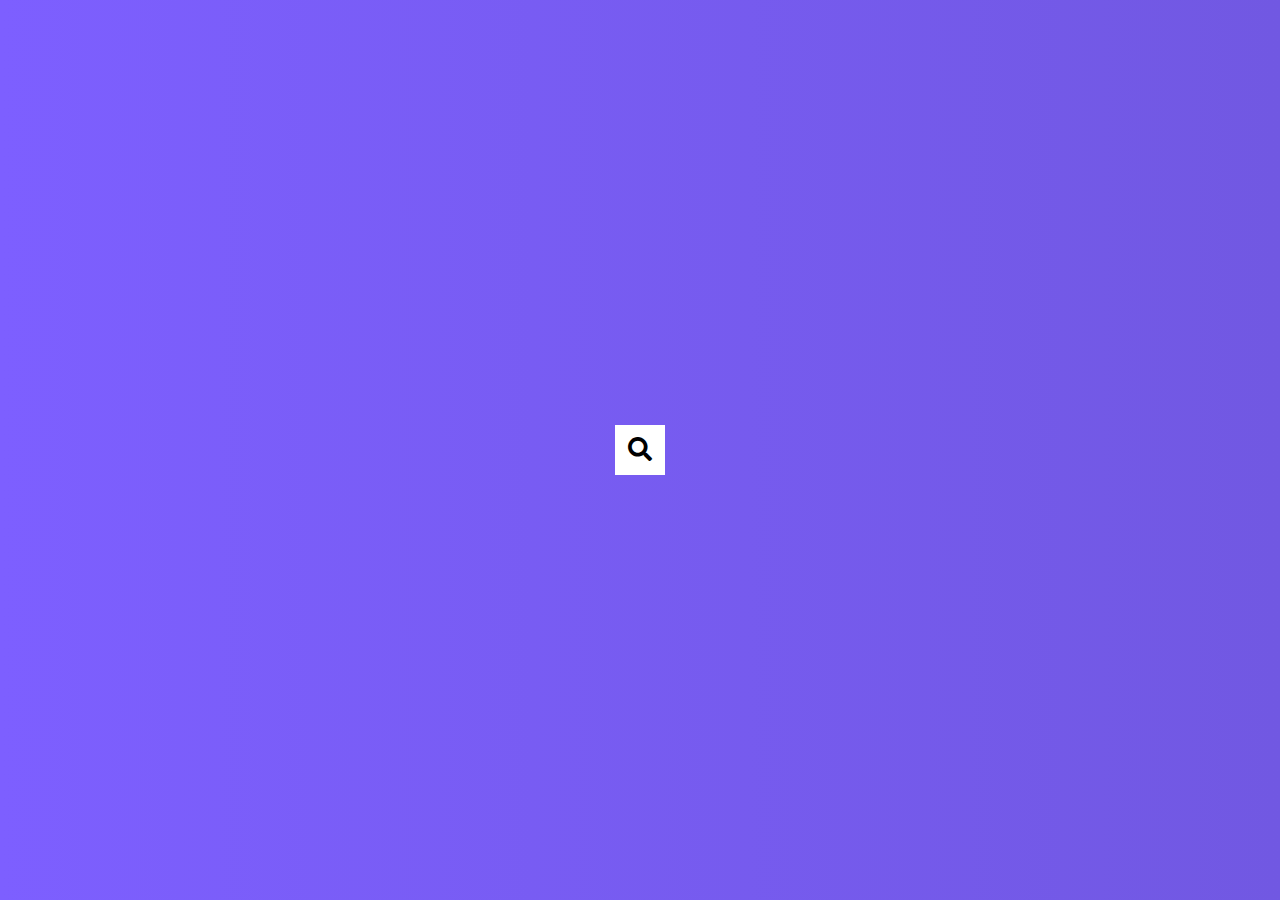
<file: 15_HiddenSearchWidget/index.html>
<!DOCTYPE html>
<html lang="en">
  <head>
    <meta charset="UTF-8" />
    <meta http-equiv="X-UA-Compatible" content="IE=edge" />
    <meta name="viewport" content="width=device-width, initial-scale=1.0" />
    <title>Hidden Search</title>
    <link rel="stylesheet" href="style.css" />
    <link
      rel="stylesheet"
      href="https://cdnjs.cloudflare.com/ajax/libs/font-awesome/5.14.0/css/all.min.css"
      crossorigin="anonymous"
    />
  </head>
  <body>
    <div class="search">
      <input type="text" class="input" placeholder="search..." />
      <button class="btn">
        <i class="fas fa-search"></i>
      </button>
    </div>
    <script src="script.js"></script>
  </body>
</html>
</file>
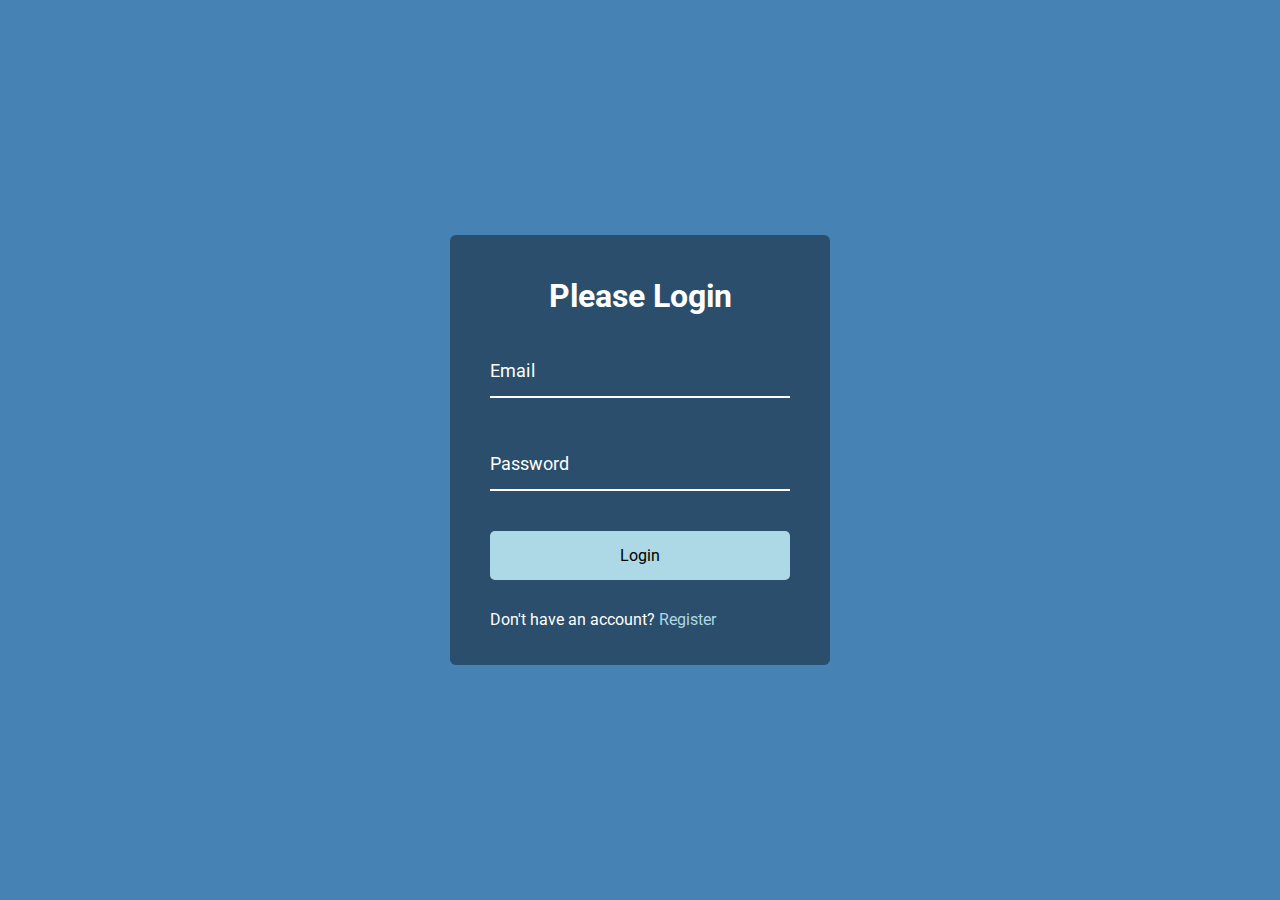
<file: FormWaveAnimation/index.html>
<!DOCTYPE html>
<html lang="en">
  <head>
    <meta charset="UTF-8" />
    <meta http-equiv="X-UA-Compatible" content="IE=edge" />
    <meta name="viewport" content="width=device-width, initial-scale=1.0" />
    <title>Form Input Wave</title>
    <link rel="stylesheet" href="style.css" />
  </head>
  <body>
    <div class="container">
      <h1>Please Login</h1>
      <div class="form-experiment">
        <form action="">
          <div class="form-control">
            <input type="text" required />
            <label for="">Email</label>
          </div>

          <div class="form-control">
            <input type="password" required />
            <label for="">Password</label>
          </div>

          <button class="btn" name="submit" type="button">Login</button>
          <p class="text">Don't have an account? <a href="#">Register</a></p>
        </form>
      </div>
    </div>
    <script src="script.js"></script>
  </body>
</html>
</file>
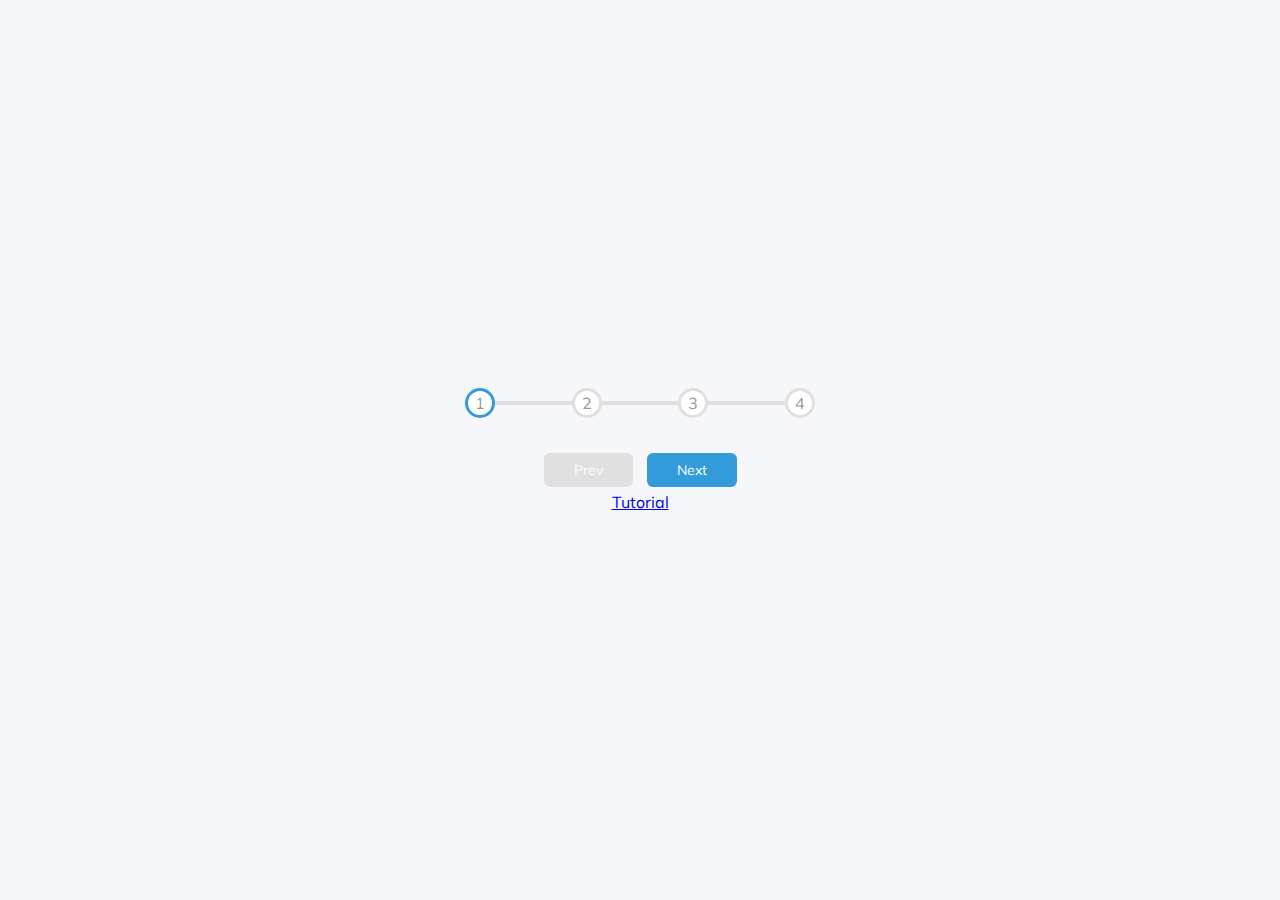
<file: ProgressSteps/index.html>
<!DOCTYPE html>
<html lang="en">
  <head>
    <meta charset="UTF-8" />
    <meta http-equiv="X-UA-Compatible" content="IE=edge" />
    <meta name="viewport" content="width=device-width, initial-scale=1.0" />
    <title>Progress Steps</title>
    <link rel="stylesheet" href="style.css" />
  </head>
  <body>
    <div class="container">
      <div class="progress-container">
        <div class="progress" id="progress"></div>
        <div class="circle active">1</div>
        <div class="circle">2</div>
        <div class="circle">3</div>
        <div class="circle">4</div>
      </div>
      <button class="btn" id="prev" disabled>Prev</button>
      <button class="btn" id="next">Next</button>
      <div>
        <a
          href="https://www.udemy.com/course/50-projects-50-days/learn/lecture/23595222"
          target="_blank"
          >Tutorial
        </a>
      </div>
    </div>

    <script src="script.js"></script>
  </body>
</html>
</file>
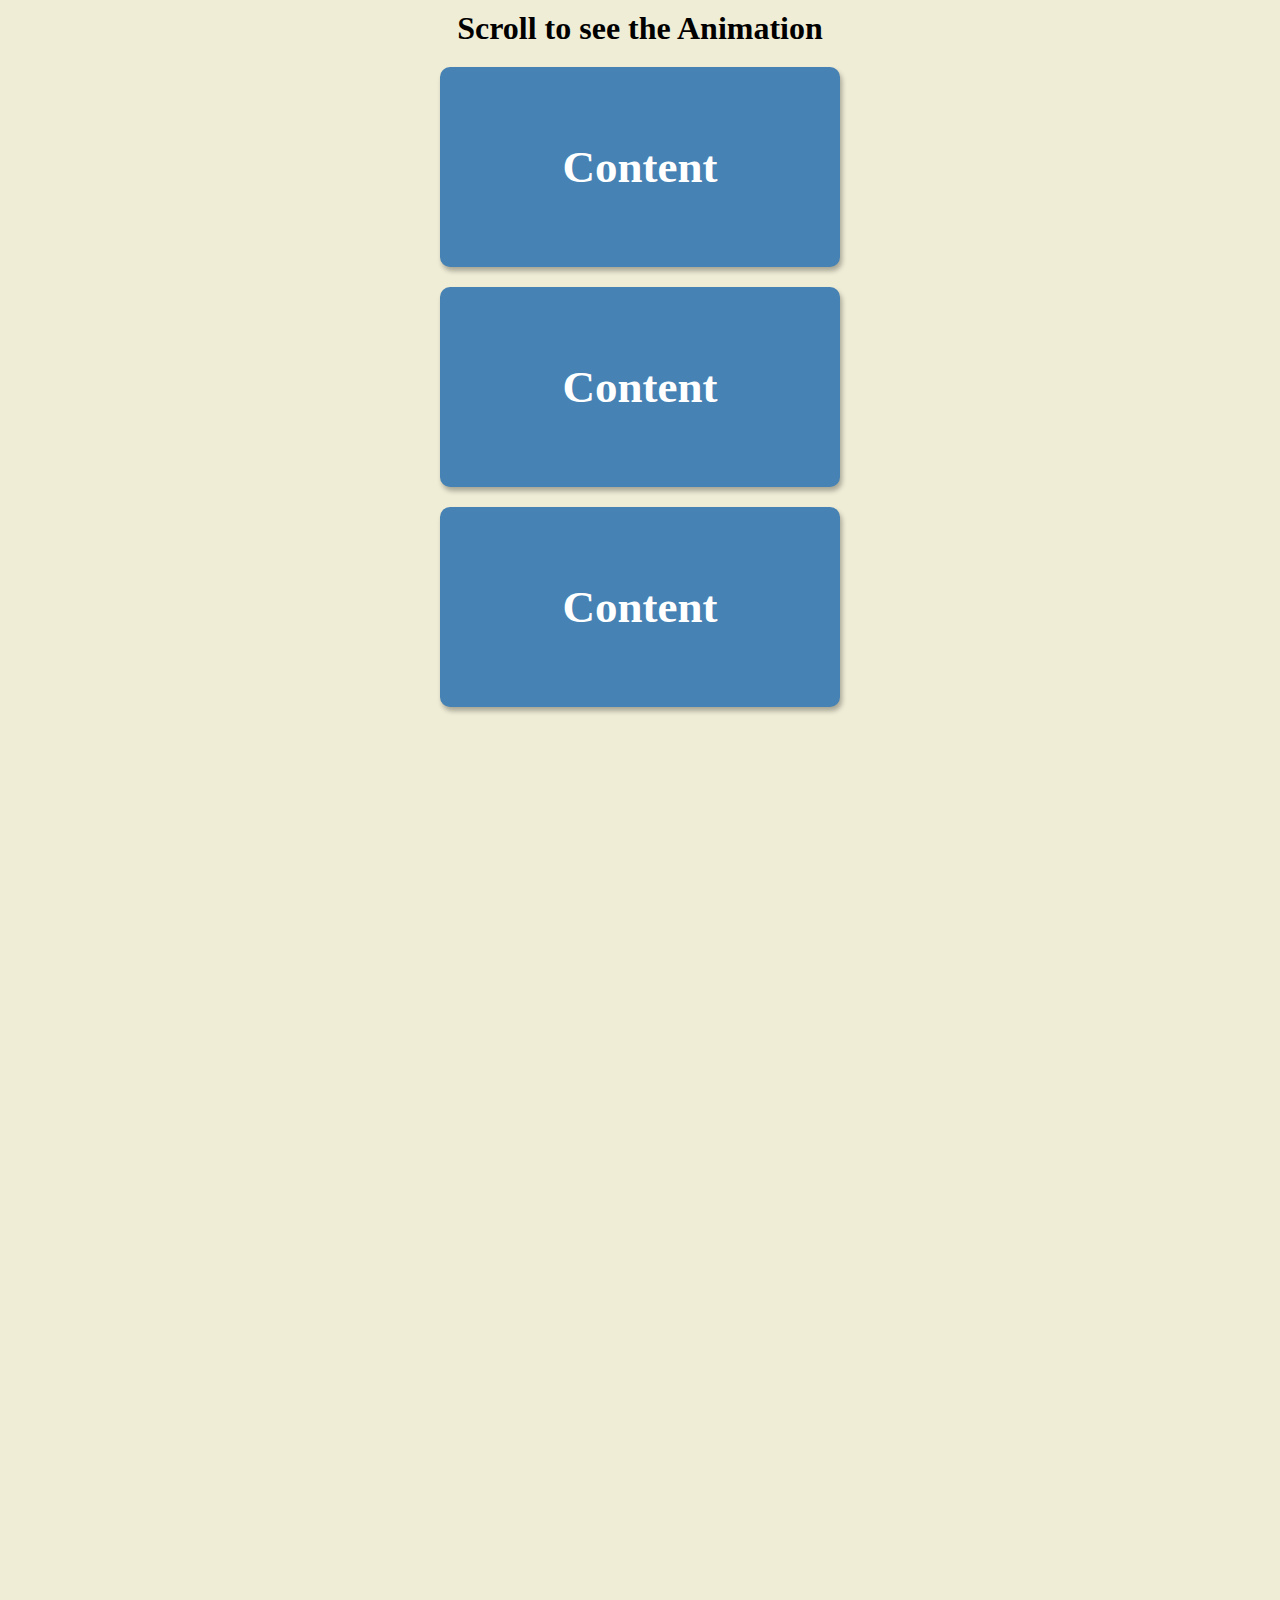
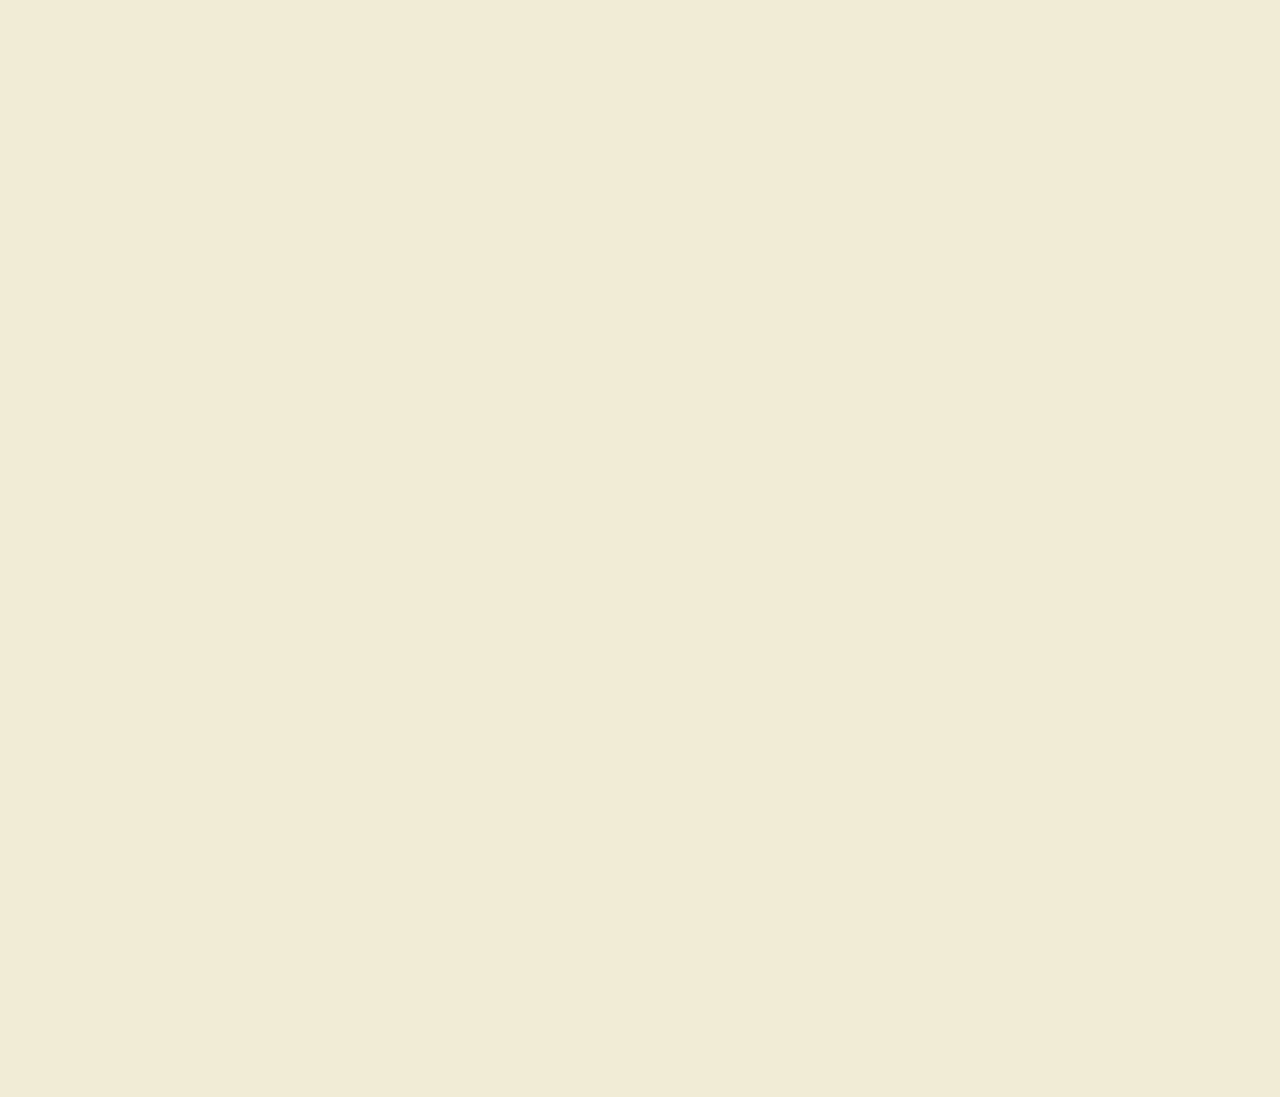
<file: ScrollAnimation/index.html>
<!DOCTYPE html>
<html lang="en">
  <head>
    <meta charset="UTF-8" />
    <meta http-equiv="X-UA-Compatible" content="IE=edge" />
    <meta name="viewport" content="width=device-width, initial-scale=1.0" />
    <title>Scroll Animation</title>
    <link rel="stylesheet" href="style.css" />
  </head>
  <body>
    <h1>Scroll to see the Animation</h1>
    <div class="box"><h2>Content</h2></div>
    <div class="box"><h2>Content</h2></div>
    <div class="box"><h2>Content</h2></div>
    <div class="box"><h2>Content</h2></div>
    <div class="box"><h2>Content</h2></div>
    <div class="box"><h2>Content</h2></div>
    <div class="box"><h2>Content</h2></div>
    <div class="box"><h2>Content</h2></div>
    <div class="box"><h2>Content</h2></div>
    <div class="box"><h2>Content</h2></div>
    <div class="box"><h2>Content</h2></div>
    <div class="box"><h2>Content</h2></div>

    <script src="script.js"></script>
  </body>
</html>
</file>
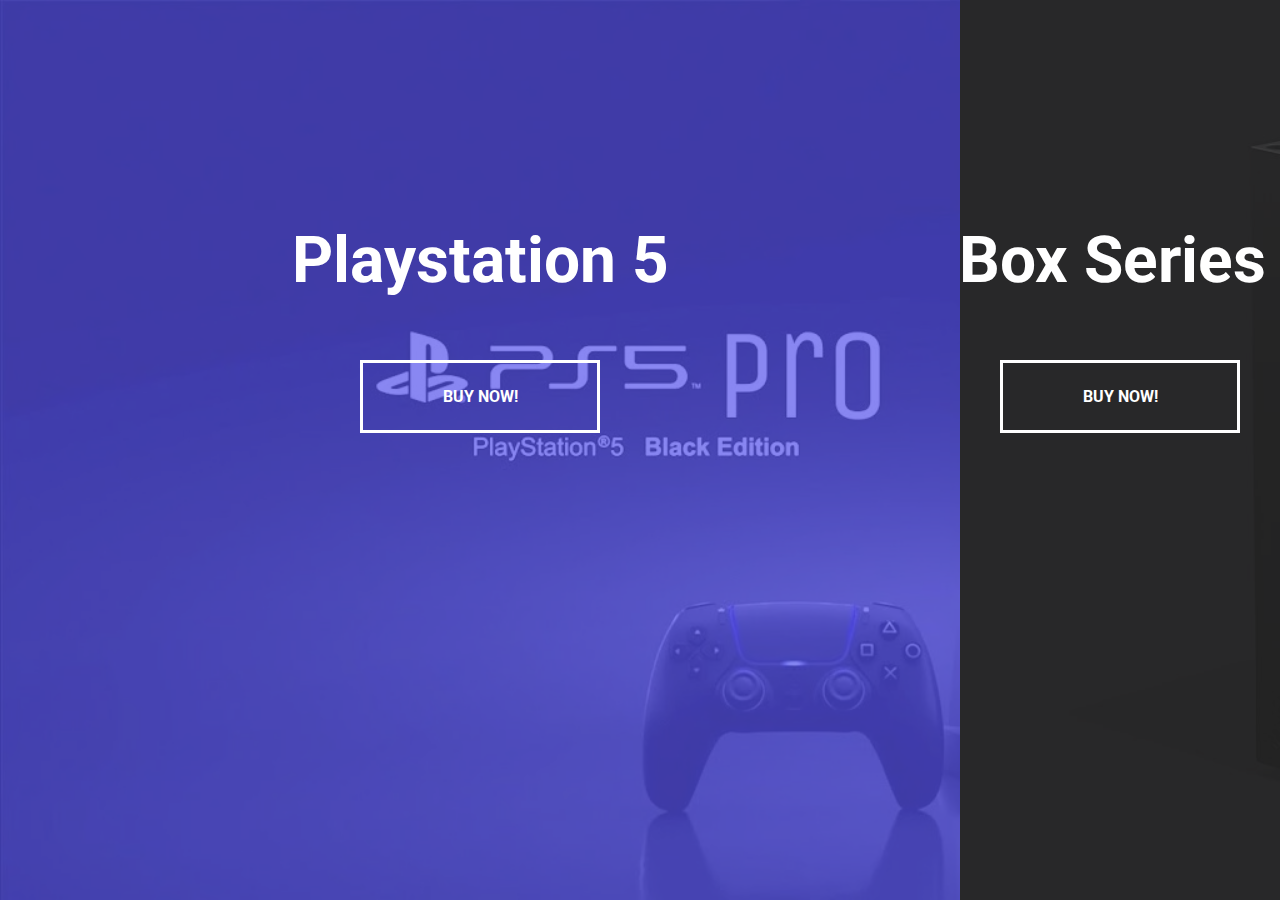
<file: SplitLandingPage/index.html>
<!DOCTYPE html>
<html lang="en">
  <head>
    <meta charset="UTF-8" />
    <meta http-equiv="X-UA-Compatible" content="IE=edge" />
    <meta name="viewport" content="width=device-width, initial-scale=1.0" />
    <title>Split Landing Page</title>
    <link rel="stylesheet" href="style.css" />
  </head>
  <body>
    <div class="container">
      <div class="split left">
        <h1>Playstation 5</h1>
        <a href="#" class="btn">Buy Now!</a>
      </div>
      <div class="split right">
        <h1>XBox Series X</h1>
        <a href="#" class="btn">Buy Now!</a>
      </div>
    </div>
    <script src="script.js"></script>
  </body>
</html>
</file>
<file: 15_HiddenSearchWidget/style.css>
@import url("https://fonts.googleapis.com/css2?family=Roboto:wght@400;700&display=swap");

* {
  box-sizing: border-box;
}

body {
  background-image: linear-gradient(90deg, #7d5fff, #7158e2);
  font-family: "Roboto", sans-serif;
  display: flex;
  /* flex-direction: column; */
  align-items: center;
  justify-content: center;
  height: 100vh;
  overflow: hidden;
  margin: 0;
}

.search {
  position: relative;
  height: 50px;
}

.search .input {
  background-color: #fff;
  border: 0;
  font-size: 18px;
  padding: 15px;
  height: 50px;
  width: 50px;
  transition: width 0.3 ease;
}

.btn {
  background-color: #fff;
  border: 0;
  cursor: pointer;
  font-size: 24px;
  position: absolute;
  top: 0;
  left: 0;
  width: 50px;
  height: 50px;
  transition: transform 0.3s ease;
}

.btn:focus,
.input:focus {
  outline: none;
}

.search.active .input {
  width: 200px;
}

.search.active .btn {
  transform: translateX(198px);
}
</file>
<file: FormWaveAnimation/style.css>
@import url("https://fonts.googleapis.com/css2?family=Roboto:wght@400;700&display=swap");

* {
  box-sizing: border-box;
}

body {
  background-color: steelblue;
  color: #fff;

  font-family: "Roboto", sans-serif;
  display: flex;
  flex-direction: row;
  align-items: center;
  justify-content: center;
  height: 100vh;
  overflow: hidden;
  margin: 0;
}

.container {
  background-color: rgba(0, 0, 0, 0.4);
  padding: 20px 40px;
  border-radius: 6px;
}

.container h1 {
  text-align: center;
  margin-bottom: 30px;
}

.container a {
  text-decoration: none;
  color: lightblue;
}

.form-control {
  position: relative;
  margin: 20px 0 40px;
  width: 300px;
}

.form-control input {
  background-color: transparent;
  border: 0;
  border-bottom: 2px #fff solid;
  display: block;
  width: 100%;
  padding: 15px 0;
  font-size: 18px;
  color: #fff;
}

.form-control input:focus,
.form-control input:valid {
  outline: 0;
  border-bottom-color: lightblue;
}
.form-control label span {
  display: inline-block;
  font-size: 18px;
  min-width: 5px;
  transition: 0.3s cubic-bezier(0.68, -0.55, 0.265, 1.55);
}

.form-control input:focus + label span,
.form-control input:valid + label span {
  color: lightblue;
  transform: translateY(-30px);
}
.text {
  margin-top: 30px;
}

.btn {
  cursor: pointer;
  display: inline-block;
  width: 100%;
  background: lightblue;
  padding: 15px;
  font-family: inherit;
  font-size: 16px;
  border: 0;
  border-radius: 5px;
}
.btn:focus {
  outline: 0;
}
.btn:active {
  transform: scale(0.98);
}

.form-control label {
  position: absolute;
  top: 15px;
  left: 0;
}
/* .form-experiment {
  display: flex;
  flex-direction: column;
} */
</file>
<file: ProgressSteps/style.css>
@import url("https://fonts.googleapis.com/css?family=Muli&display=swap");

:root {
  --line-border-fill: #349bdb;
  --line-border-empty: #e0e0e0;
}

* {
  box-sizing: border-box;
}

body {
  background-color: #f6f7fb;
  font-family: "Muli", sans-serif;
  display: flex;
  /* flex-direction: column; */
  align-items: center;
  justify-content: center;
  height: 100vh;
  overflow: hidden;
  margin: 0;
}

.container {
  text-align: center;
}

.progress-container {
  display: flex;
  justify-content: space-between;
  position: relative;
  margin-bottom: 30px;
  max-width: 100%;
  width: 350px;
}
.progress-container::before {
  content: "";
  background-color: #e0e0e0;
  position: absolute;
  top: 50%;
  left: 0;
  transform: translateY(-50%);
  z-index: -1;
  height: 4px;
  width: 100%;
  /* transition: 0.4s ease; */
}

.progress {
  background-color: var(--line-border-fill);
  position: absolute;
  top: 50%;
  left: 0;
  transform: translateY(-50%);
  z-index: -1;
  height: 4px;
  width: 0%;
  transition: 0.4s ease;
}

.circle {
  background-color: #fff;
  color: #999;
  border-radius: 50%;
  height: 30px;
  width: 30px;
  display: flex;
  justify-content: center;
  align-items: center;
  border: 3px solid var(--line-border-empty);
  transition: 0.4s ease;
}

.circle.active {
  border-color: var(--line-border-fill);
}

.btn {
  background-color: var(--line-border-fill);
  color: #fff;
  border: 0;
  border-radius: 6px;
  cursor: pointer;
  font-family: inherit;
  padding: 8px 30px;
  margin: 5px;
  font-size: 14px;
}

.btn:active {
  transform: scale(0.98);
}

.btn:focus {
  outline: 0;
}

.btn:disabled {
  background-color: var(--line-border-empty);
}
</file>
<file: ScrollAnimation/style.css>
* {
  box-sizing: border-box;
}

body {
  background-color: #efedd6;
  margin: 0;
  display: flex;
  flex-direction: column;
  align-items: center;
  justify-content: center;
  overflow-x: hidden;
}

h1 {
  margin: 10px;
}

.box {
  background-color: steelblue;
  justify-content: center;
  width: 400px;
  height: 200px;
  border-radius: 10px;
  margin: 10px;
  color: #fff;
  display: flex;
  align-items: center;
  box-shadow: 2px 4px 5px rgba(0, 0, 0, 0.3);
  transform: translateX(400%);
  transition: transform 0.4s ease;
}

.box:nth-of-type(even) {
  transform: translateX(-400%);
}

.box.show {
  transform: translateX(0);
}

.box h2 {
  font-size: 45px;
}
</file>
<file: SplitLandingPage/style.css>
@import url("https://fonts.googleapis.com/css?family=Roboto");

:root {
  --left-bg-color: rgba(87, 84, 236, 0.7);
  --right-bg-color: rgba(43, 43, 43, 0.8);
  --left-btn-hover-color: rgba(87, 84, 236, 1);
  --right-btn-hover-color: rgba(28, 122, 28, 1);
  --hover-width: 75%;
  --other-width: 25%;
  --speed: 1000ms;
}

* {
  box-sizing: border-box;
}

body {
  font-family: "Roboto", sans-serif;
  height: 100vh;
  overflow: hidden;
  margin: 0;
}

h1 {
  font-size: 4rem;
  color: #fff;
  position: absolute;
  left: 50%;
  top: 20%;
  transform: translateX(-50%);
  white-space: nowrap;
}
.btn {
  display: flex;
  align-items: center;
  justify-content: center;
  position: absolute;
  left: 50%;
  top: 40%;
  transform: translateX(-50%);
  color: #fff;
  border: #fff solid 0.2rem;
  font-size: 1rem;
  font-weight: bold;
  text-transform: uppercase;
  width: 15rem;
  padding: 1.5rem;
  text-decoration: none;
}
.split.left .btn:hover {
  background-color: var(--left-btn-hover-color);
  border-color: var(--left-btn-hover-color);
}

.split.right .btn:hover {
  background-color: var(--right-btn-hover-color);
  border-color: var(--right-btn-hover-color);
}
.container {
  position: relative;
  width: 100%;
  height: 100%;
  background: #333;
}

.split {
  position: absolute;
  width: 50%;
  height: 100%;
  overflow: hidden;
}

.split.left {
  /* left: 1000; */
  background: url("ps5pro.jpg");
  background-repeat: no-repeat;
  background-size: cover;
  /* background-position: center; */
}

.split.left::before {
  content: "";
  position: absolute;
  width: 100%;
  height: 100%;
  background-color: var(--left-bg-color);
}

.split.right {
  right: 0;
  background: url("xbox5.jpg");
  background-repeat: no-repeat;
  background-size: cover;
  /* background-position: center; */
}

.split.right::before {
  content: "";
  position: absolute;
  width: 100%;
  height: 100%;
  background-color: var(--right-bg-color);
}
.split.right,
.split.left,
.split.right::before,
.split.left::before {
  transition: all var(--speed) ease-in-out;
}
.hover-left .left {
  width: var(--hover-width);
}
.hover-left .right {
  width: var(--other-width);
}
.hover-right .right {
  width: var(--hover-width);
}
.hover-right .left {
  width: var(--other-width);
}

@media (max-width: 800px) {
  h1 {
    font-size: 2rem;
  }
  .btn {
    padding: 1.2rem;
    width: 12rem;
  }
} ;
</file>
